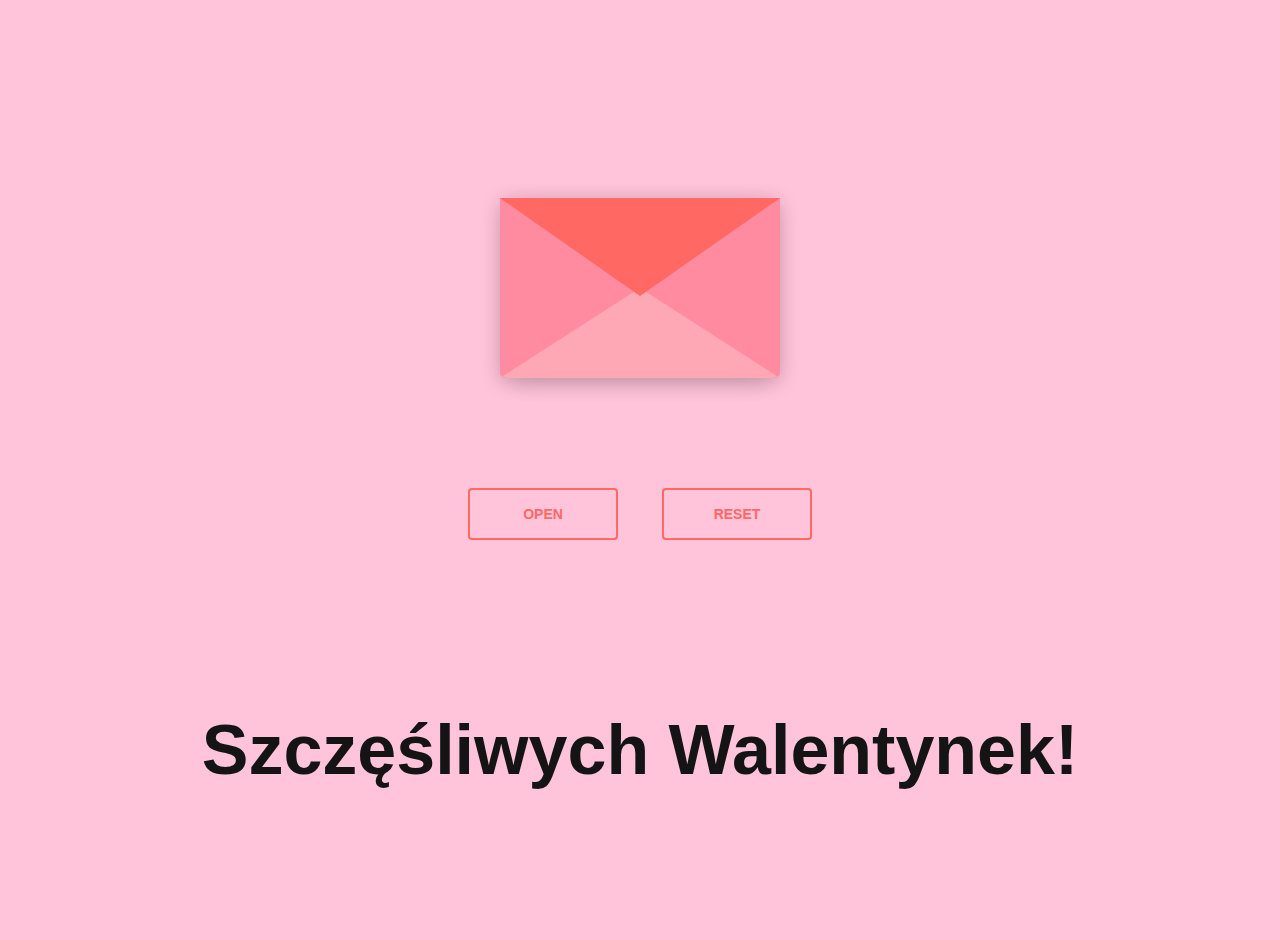
<file: Card.html>
<!DOCTYPE html>
<html>
    <head>
        <meta charset="UTF-8">
        <meta name="viewport" content="width=device-width, initial-scale=1">
        <link href="Style2.css" rel="stylesheet">
        <script src="https://ajax.googleapis.com/ajax/libs/jquery/3.6.1/jquery.min.js"></script>
        <title>Kartka Walentynkowa</title>
    </head>
    <body>
        <div class="envelope-wrapper">
            <div id="envelope" class="close">
                <div class="front flap"></div>
                <div class="front pocket"></div>
                <div class="letter">
                    <p class="words line1">Bella Ciao,</p>
                    <p class="words line2">You're the CSS to my HTML!</p>
                    <p class="words line3">Merci, że jesteś tu!</p>
                    <p class="words line4">Ich liebe dich</p>
                    <p class="words line5">Alan</p>
                </div>
                <div class="hearts">
                    <div class="heart a1"></div>
                    <div class="heart a2"></div>
                    <div class="heart a3"></div>
                </div>
            </div>
        </div>
        <div class="reset">
            <button id="open">Open</button>
            <button id="reset">Reset</button>
        </div>
        <h1 class="valentine">Szczęśliwych Walentynek!</h1>
        <script src="script3.js"></script>
    </body>
</html>
</file>
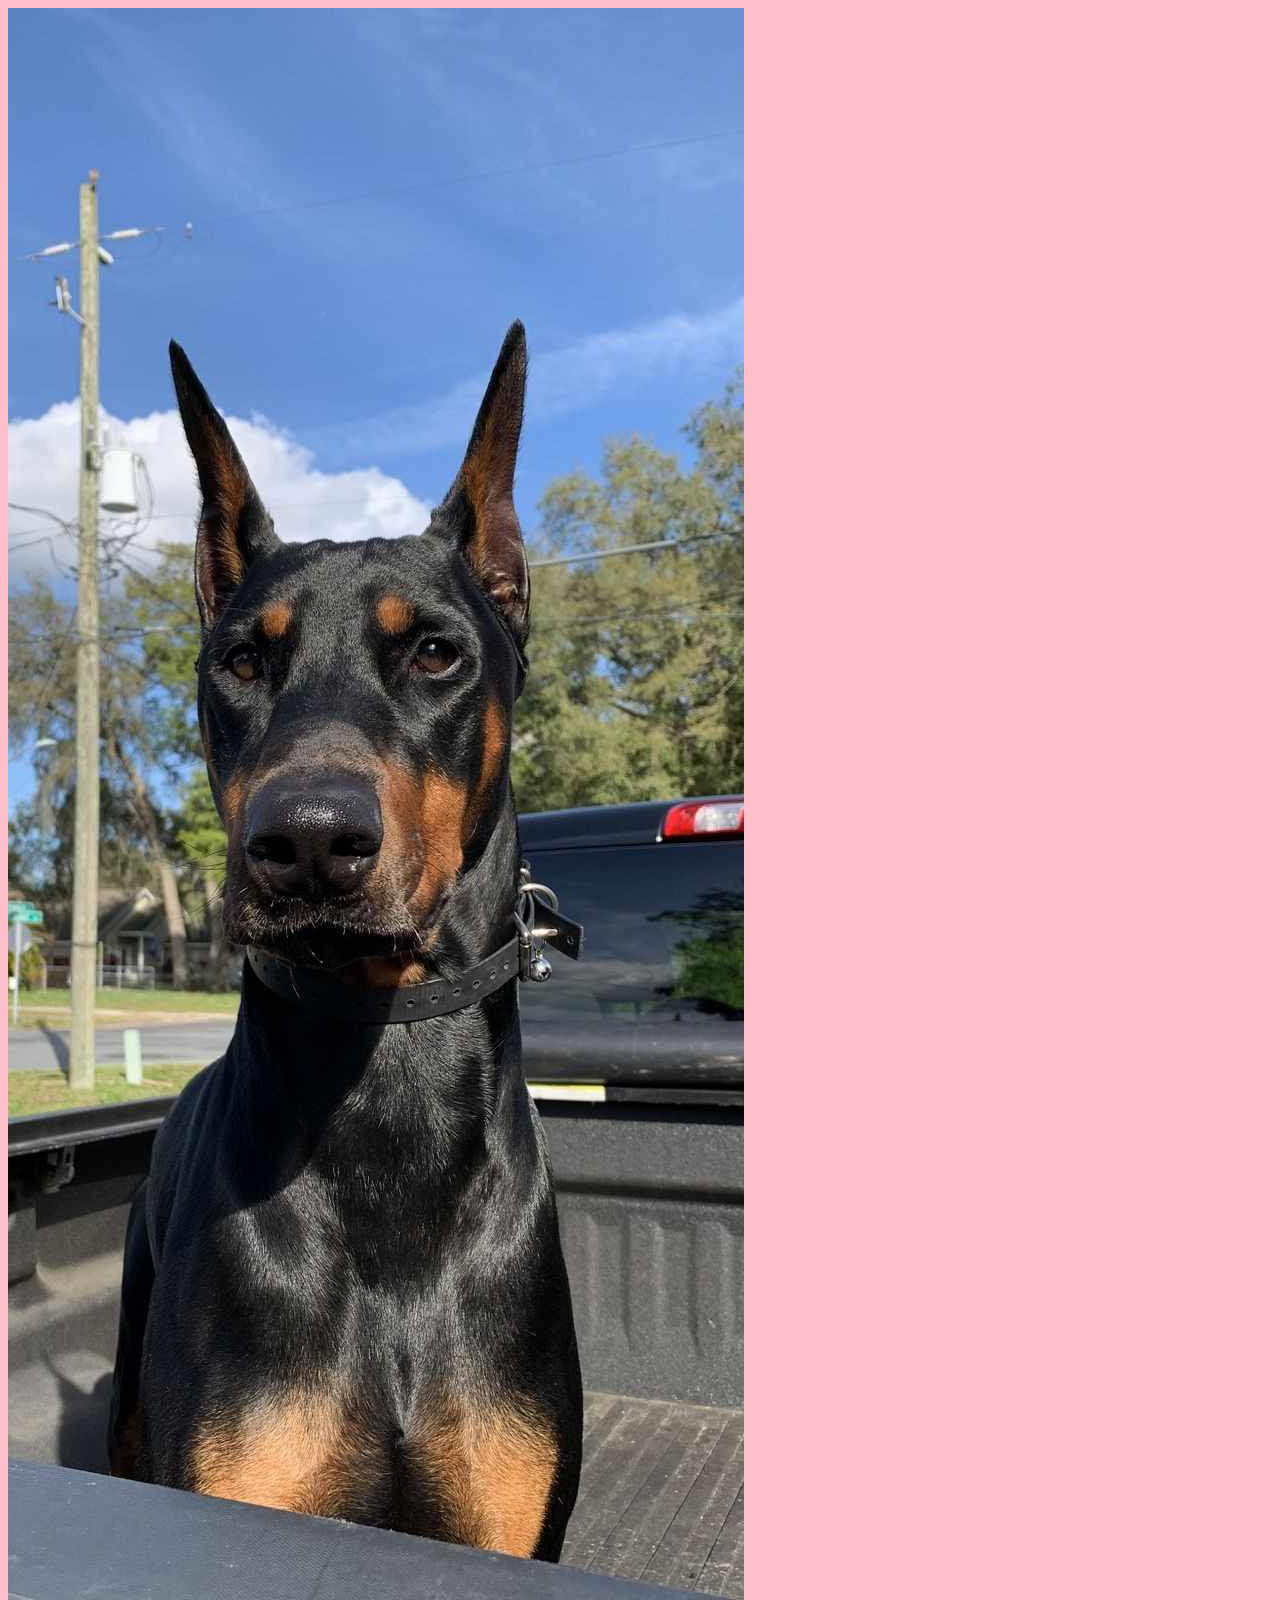
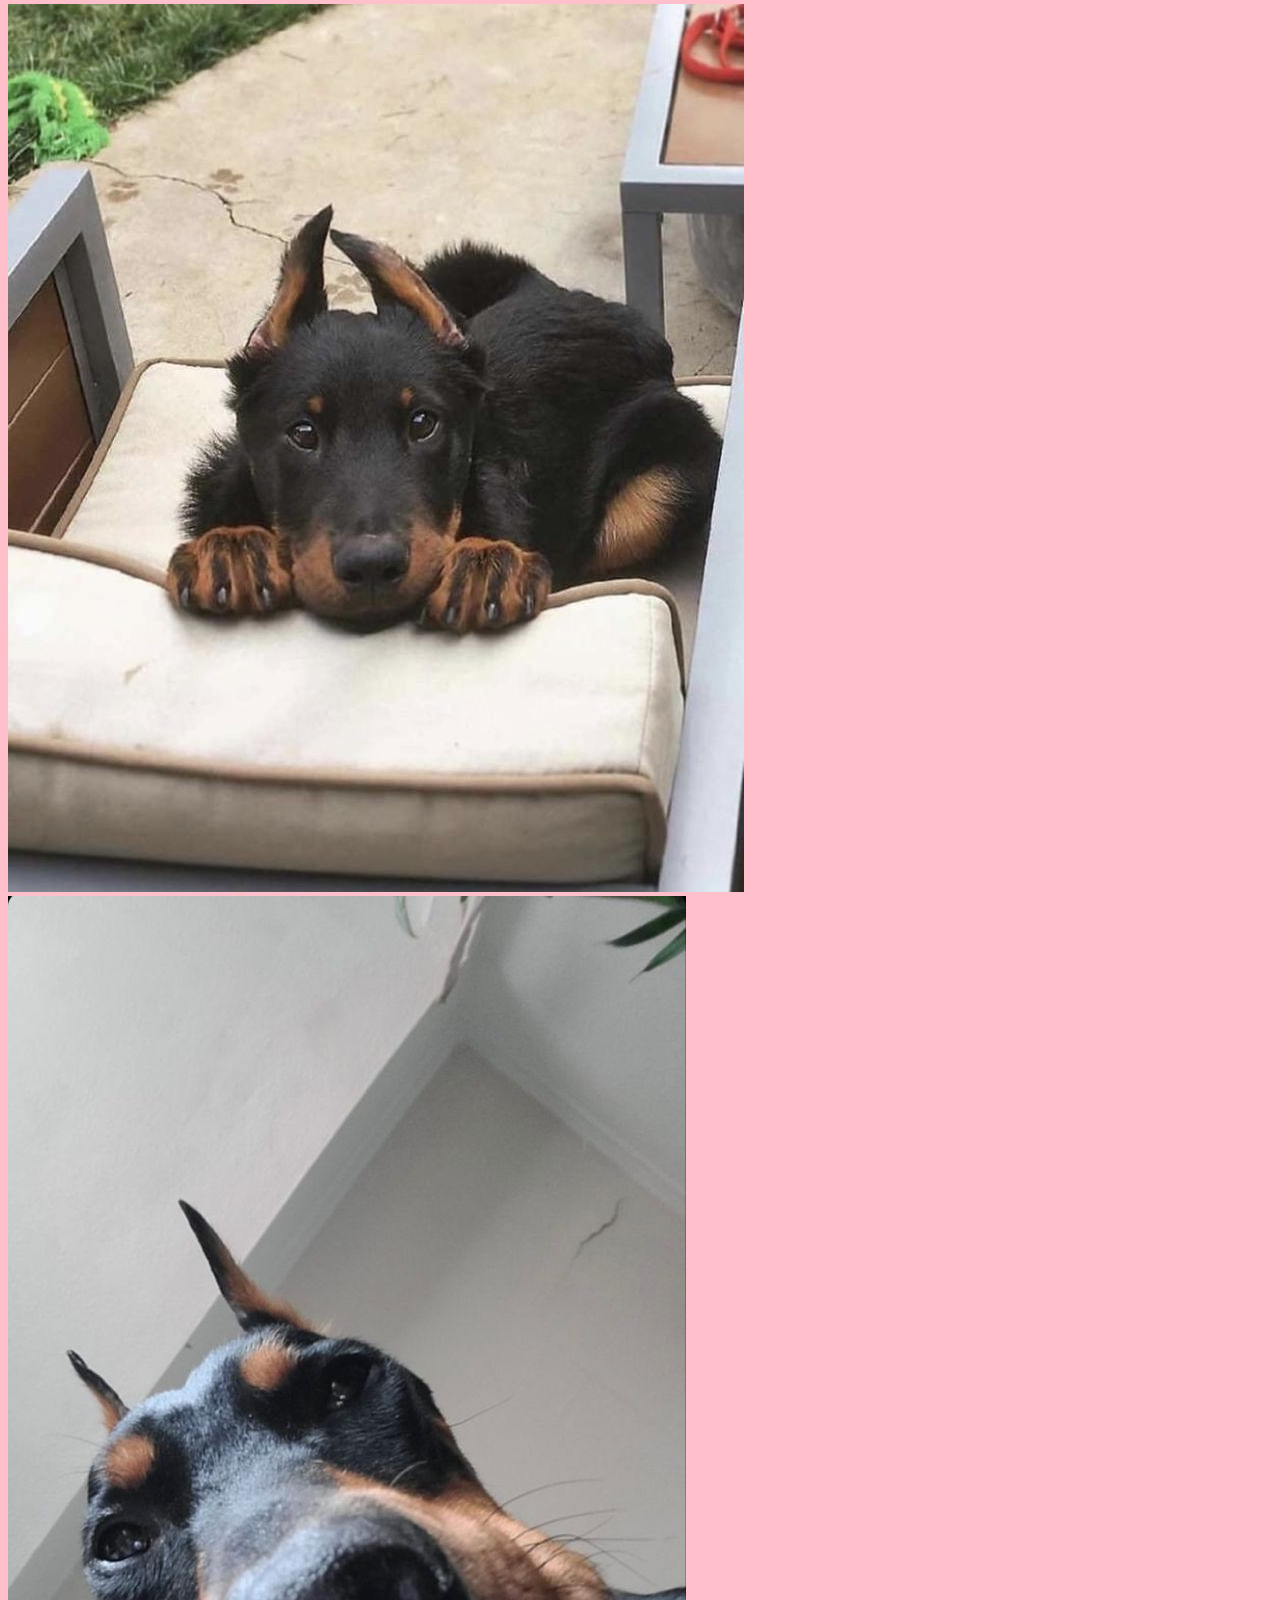
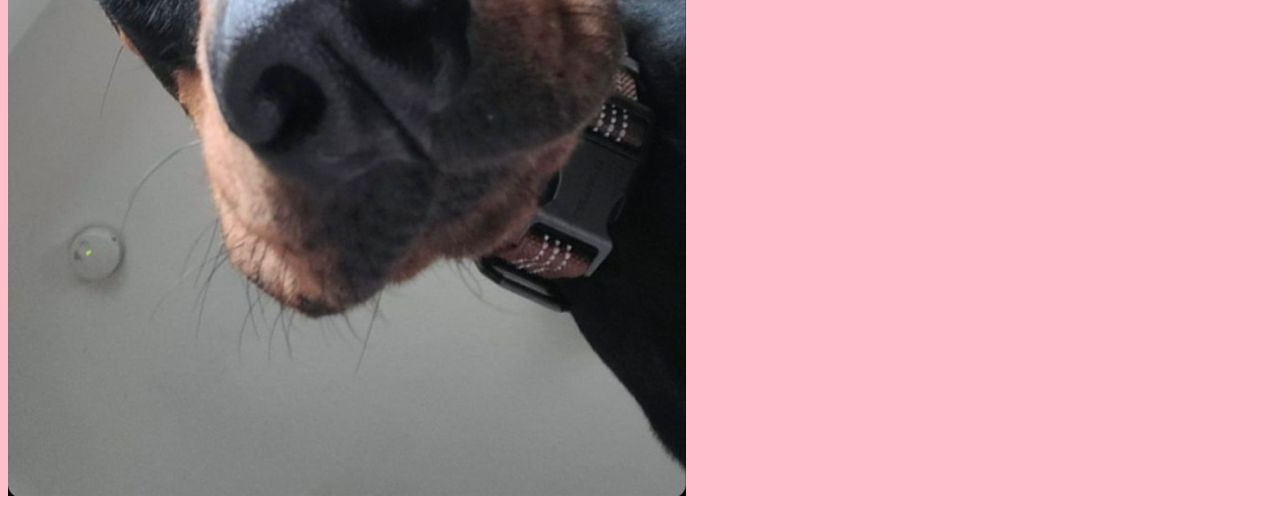
<file: Doberman.html>
<!DOCTYPE html>
<html lang="en">
<head>
    <meta charset="UTF-8">
    <meta name="viewport" content="width=device-width, initial-scale=1.0">
    <title>Dobermany</title>
</head>
<body>
    <img src="doberman1.jpg" >
    <img src="doberman2.jpg" >
    <img src="doberman3.jpg" >
   <style>
    body {
	background: pink;
	
	height: 100%;
	overflow: hidden;
  }
   </style>

</body>
</html>
</file>
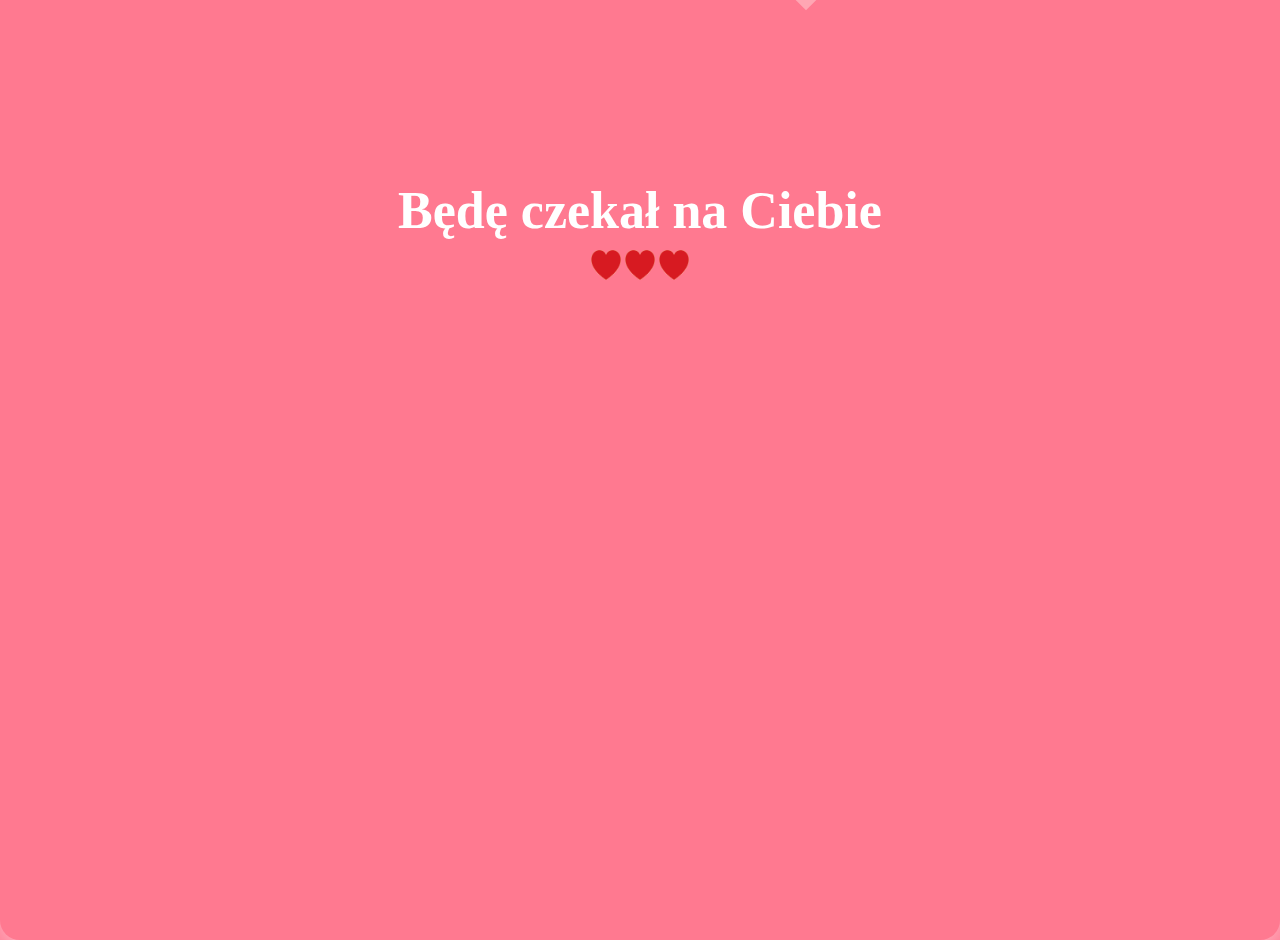
<file: no.html>
<!DOCTYPE html>
<html>
<head>
	<meta charset="utf-8">
	<meta http-equiv="X-UA-Compatible" content="IE=edge">
	<title>No mood</title>
	<link rel="stylesheet" href="style.css"> <script src="script.js"></script>
</head>
<body>
	<div class="container">
		<div class="yes">
			<h2> Będę czekał na Ciebie </h2>
			<img src="heart romance.png"  alt="Serduszko">
			<img src="heart romance.png" alt="Serduszko">
			<img src="heart romance.png" alt="Serduszko">
		</div>
	</div>
</body>
</html>
</file>
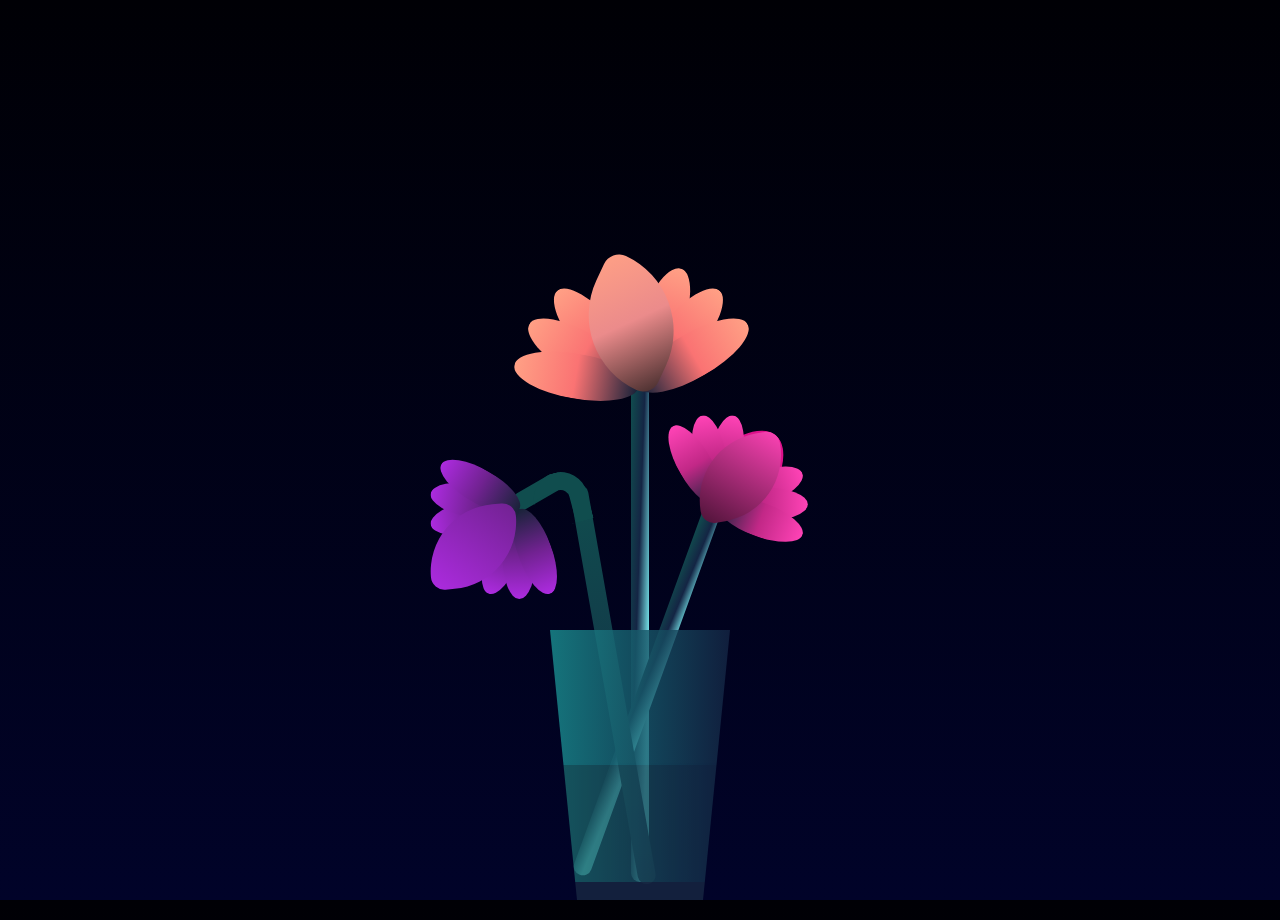
<file: Prezent.html>
<!DOCTYPE html>
<html lang="en">
<head>
    <meta charset="UTF-8">
    <meta name="viewport" content="width=device-width, initial-scale=1.0">
    <title>Prezent</title>
    <link rel="stylesheet" type="text/css" href="styles.css"> <script src="script2.js"></script>
</head>

<body>
    
  

<div class="flower">
  <div class="f-wrapper">
      <div class="flower__line"></div>
      <div class="f">
          <div class="flower__leaf flower__leaf--1"></div>
          <div class="flower__leaf flower__leaf--2"></div>
          <div class="flower__leaf flower__leaf--3"></div>
          <div class="flower__leaf flower__leaf--4"></div>
          <div class="flower__leaf flower__leaf--5"></div>
          <div class="flower__leaf flower__leaf--6"></div>
          <div class="flower__leaf flower__leaf--7"></div>
          <div class="flower__leaf flower__leaf--8 flower__fall-down--yellow"></div>
      </div>
  </div>

  <div class="f-wrapper f-wrapper--2">
      <div class="flower__line"></div>
      <div class="f">
          <div class="flower__leaf flower__leaf--1"></div>
          <div class="flower__leaf flower__leaf--2"></div>
          <div class="flower__leaf flower__leaf--3"></div>
          <div class="flower__leaf flower__leaf--4"></div>
          <div class="flower__leaf flower__leaf--5"></div>
          <div class="flower__leaf flower__leaf--6"></div>
          <div class="flower__leaf flower__leaf--7"></div>
          <div class="flower__leaf flower__leaf--8 flower__fall-down--pink"></div>
      </div>
  </div>

  <div class="f-wrapper f-wrapper--3">
      <div class="flower__line"></div>
      <div class="f">
          <div class="flower__leaf flower__leaf--1"></div>
          <div class="flower__leaf flower__leaf--2"></div>
          <div class="flower__leaf flower__leaf--3"></div>
          <div class="flower__leaf flower__leaf--4"></div>
          <div class="flower__leaf flower__leaf--5"></div>
          <div class="flower__leaf flower__leaf--6"></div>
          <div class="flower__leaf flower__leaf--7"></div>
          <div class="flower__leaf flower__leaf--8 flower__fall-down--purple"></div>
      </div>
  </div>
  <div class="flower__glass"></div>
</div>


</body>
</file>
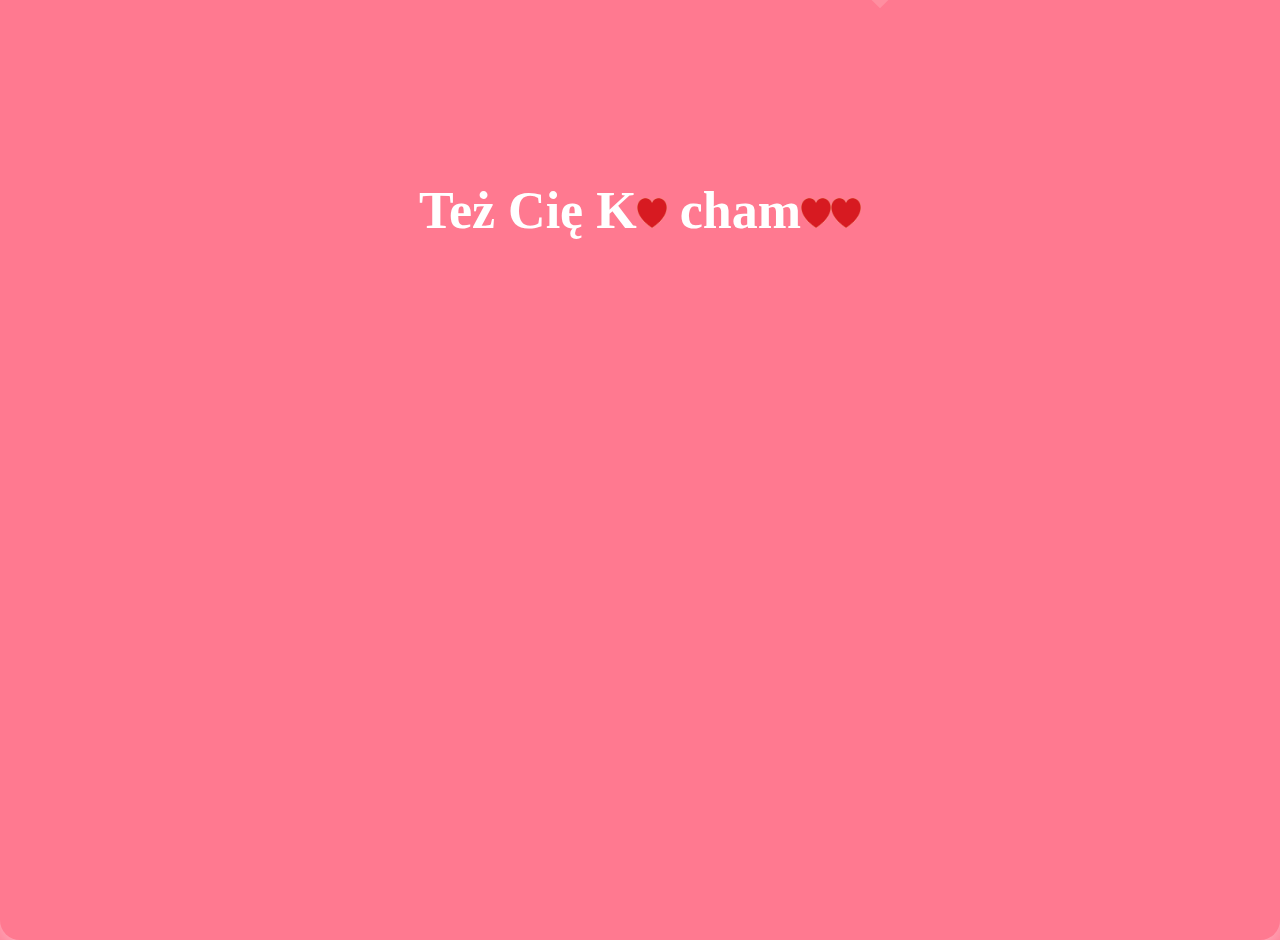
<file: yes.html>
<!DOCTYPE html>
<html>
<head>
	<meta charset="utf-8">
	<meta http-equiv="X-UA-Compatible" content="IE=edge">
	<title>Yes mood</title>
	<link rel="stylesheet" href="style.css"> <script src="script.js"></script>
</head>
<body>
	<div class="container">
		<div class="yes">
			<h2>Też Cię K<img src="heart romance.png" 
				alt=""> cham<img src="heart romance.png" 
				alt=""><img src="heart romance.png"></h2>

		</div>
	</div>
</body>
</html>
</file>
<file: Style2.css>
body {
    background-color: #ffc3da;
}

.envelope-wrapper {
    height: 380px;
}

#envelope {
    position: relative;
    height: 180px;
    width: 280px;
    border-bottom-left-radius: 6px;
    border-bottom-right-radius: 6px;
    margin-left: auto;
    margin-right: auto;
    top: 50%;
    background-color: #FF6863;
    box-shadow: 0 4px 20px rgba(0, 0, 0, 0.2);
}

#envelope:hover {
    cursor: pointer;
}

.front {
    position: absolute;
    width: 0;
    height: 0;
    z-index: 3;
}

.flap {
    border-top: 98px solid #FF6863;
    border-left: 140px solid transparent;
    border-right: 140px solid transparent;
    border-bottom: 82px solid transparent;
    transform-origin: top;
}

.pocket {
    border-left: 140px solid #FF8BA0;
    border-right: 140px solid #FF8BA0;
    border-bottom: 90px solid #FFA8B5;
    border-top: 90px solid transparent;
    border-bottom-left-radius: 6px;
    border-bottom-right-radius: 6px;
}

.letter {
    position: relative;
    background-color: white;
    width: 90%;
    height: 95%;
    top: 5%;
    border-radius: 10px;
    box-shadow: 0 2px 26px rgba(0, 0, 0, .12);
    margin-left: auto;
    margin-right: auto;
}

.letter:after {
    content: "";
    position: absolute;
    top: 0;
    bottom: 0;
    left: 0;
    right: 0;
}

.words {
    position: absolute;
    left: 10%;
    width: 80%;
    height: 14%;
    font-size: 15px;
    font-family: Arial, Helvetica, sans-serif;
    color: black;
}

.line1 {
    top: 5%;
}
.line2 {
    top: 20%;
}
.line3 {
    top: 35%;
    text-align: center;
}
.line4 {
    top: 50%;
    text-align: center;
}
.line5{
    top: 5%;
    text-align: right;
}

.open .flap {
    transform: rotatex(180deg);
    transition: transform 0.4s ease, z-index 0.6s;
    z-index: 1;
}

.close .flap {
    transform: rotatex(0deg);
    transition: transform 0.4s 0.6s ease, z-index 1s;
    z-index: 5;
}

.open .letter {
    transform: translatey(-80px);
    transition: transform 0.4s 0.6s ease, z-index 0.6s;
    z-index: 2;
}

.close .letter {
    transform: translatey(0deg);
    transition: transform 0.4s ease, z-index 1s;
    z-index: 1;
}

.hearts {
    position: absolute;
    top: 90px;
    left: 0;
    right: 0;
    z-index: 2;
}

.heart {
    position: absolute;
    bottom: 0;
    right: 10%;
}

.heart:before, .heart:after {
    position: absolute;
    content: "";
    background: #d00000;
    width: 50px;
    height: 80px;
    left: 50px;
    top: 0;
    border-radius: 50px 50px 0 0;
    transform: rotate(-45deg);
    transform-origin: 0 100%;
}

.heart:after {
    left: 0;
    transform: rotate(45deg);
    transform-origin: 100% 100%;
}

.close .heart {
    opacity: 0;
    animation: none;
}

.a1 {
    left: 20%;
    transform: scale(0.6);
    opacity: 1;
    animation: slideUp 4s linear 1, sideSway 2s  ease-in-out 4 alternate;
    animation-fill-mode: forwards;
    animation-delay: 0.7s;
}
.a2 {
    left: 55%;
    transform: scale(1);
    opacity: 1;
    animation: slideUp 5s linear 1, sideSway 4s  ease-in-out 2 alternate;
    animation-fill-mode: forwards;
    animation-delay: 0.7s;
}
.a3 {
    left: 10%;
    transform: scale(0.8);
    opacity: 1;
    animation: slideUp 7s linear 1, sideSway 2s  ease-in-out 6 alternate;
    animation-fill-mode: forwards;
    animation-delay: 0.7s;
}

@keyframes slideUp {
    0% {
       top: 0;
    }
    100% {
        top: -600px;
    }
}

@keyframes sideSway {
    0% {
        margin-left: 0px;
    }
    100% {
        margin-left: 50px;
    }
}

.reset {
    text-align: center;
}

.reset button {
    font-weight: 800;
    font-style: normal;
    transition: all 0.1s linear;
    background-color: transparent;
    border: solid 2px #FF6863;
    border-radius: 4px;
    color: #FF6863;
    display: inline-block;
    font-size: 14px;
    text-transform: uppercase;
    margin: 20px;
    margin-top: 100px;
    padding: 10px;
    line-height: 2em;
    text-decoration: none;
    min-width: 150px;
    outline: none;
}

.reset button:hover {
    background-color: #FF6863;
    cursor: pointer;
    color: white;
}

.valentine {
    text-align: center;
    font-family: Arial, Helvetica, sans-serif;
    color:rgb(20, 20, 20);
    font-size: 70px;
    margin: 150px;
}
</file>
<file: style.css>
*{
	padding: 0;
	margin: 0;
	outline:0;
}
.container{
	height: 100vh;
	width: 100vw;
	text-align:center;
	color:#333;
	background: pink;
	z-index: 1;
	padding: 40px;
	background: rgba( 255, 154, 154, 0.10 );
	box-shadow: 0 8px 32px 0 pink;
	border-radius: 20px;
	

}
.love,.yes,.no{padding-top: 15%;
		
		}
.love span{color:red;}
 h2{font-size: 52px;margin-bottom: 10px; margin-top: 1px;}
a{font-size: 18px;text-decoration: none;padding: 5px 10px;
	margin-top: 20px;border:3px solid #ddd; border-radius: 10px;}
#no{color:red; background: #eee;margin-right: 50px;}
#yes{color:green;background: #eee;}

.yes img{
	height: 30px;
	width: 30px;
	animation: image 4s linear infinite;
}
@keyframes image{
	0%{transform: scale(.5);}
	50%{transform: scale(1.5);}
	100%{transform: scale(.5);}
}
html {
	height: 100%;
  }
  
  body {
	background: pink;
	display: flex;
	justify-content: center;
	align-items: center;
	text-align: center;
	height: 100%;
	overflow: hidden;
  }
  
  .heart {
	width: 50px;
	height: 50px;
	background: red;
	transform: rotate(45deg);
	position: absolute;
	left: 200px;
	top: 200px;
  }
  
  .heart .left {
	content: '';
	width: 50px;
	height: 50px;
	border-radius: 50%;
	background-color: red;
	position: absolute;
	left: -25px;
	top: 0px;
  }
  
  .heart .right {
	content: '';
	width: 50px;
	height: 50px;
	border-radius: 50%;
	background-color: red;
	position: absolute;
	left: 0px;
	top: -25px;
  }
  
  h1, h2 {
	color: white;
	position: relative;
  }
  
  
  
  body {
    height: 100vh;
    display: flex;
    align-items: center;
    justify-content: center;
    background-color: #ff758f;
  }
  .valentines-day-card {
    position: relative;
    width: 400px;
    height: 300px;
    background-color: #ff8fa3;
    overflow: hidden;
    border:10px solid white;
    border-radius:10px;
    box-shadow: 0 0 100px rgba(0,0,0,.4);
  }
  
  .valentines-day-card:before {
    content:"";
    position: absolute;
    background-color: #ffb3c1;
    width:100px;
    height:100px;
    border-radius:50%;
    top:140px;
    left:-25px;
    box-shadow:60px 20px #ffb3c1,130px 10px #ffb3c1, 190px 20px #ffb3c1,260px -5px #ffb3c1, 340px 20px #ffb3c1;
  }
  
  .valentines-day-card:after {
    content:"";
    position: absolute;
    background-color: #ffccd5;
    width:100px;
    height:100px;
    border-radius:50%;
    top:160px;
    left:-40px;
    box-shadow: 50px 20px #ffccd5,120px 40px #ffccd5, 200px 15px #ffccd5,260px 30px #ffccd5, 330px 30px #ffccd5,380px 10px #ffccd5;
  }
  
  .clouds {
    position: absolute;
    width:100px;
    height:100px;
    border-radius:50%;
    background-color: #fff0f3;
    z-index:5;
    top:210px;
    left:-20px;
    box-shadow: 55px 30px #fff0f3, 125px 10px #fff0f3,175px 20px #fff0f3, 250px 10px #fff0f3, 320px 5px #fff0f3, 380px 10px #fff0f3;
  }
  .hearts {
    position: absolute;
    z-index:2;
  }
  
  .heartOne {
    position: absolute;
    left:100px;
    top:250px;
    animation: up 4s linear forwards 1s;
  }
  
  .heartTwo {
    position: absolute;
    left:270px;
    top:230px;
    animation: up 5s linear forwards 1.8s;
  }
  
  .heartThree {
    position: absolute;
    left:85px;
    top:415px;
    animation: up 5s linear forwards 3s;
  }
  
  .heartFour {
    position: absolute;
    left:320px;
    top:380px;
    animation: upTwo 9s linear infinite 3.5s;
  }
  
  .heartFive {
    position: absolute;
    left:150px;
    top:400px;
    animation: upTwo 13s linear infinite 4.5s;
  }
  
  .right-side:before, .right-side:after {
    position: absolute;
    content:"";
    transform-origin: left;
    animation: move 1s ease infinite;
  }
  
  .right-side:before {
    border-radius:50% 50% 50% 0;
    width:21px;
    height:20px;
    background-color: #c9184a;
    left:-0.26px;
  }
  
  .right-side:after {
    height:0;
    width:0;
    border-bottom:10px solid transparent;
    border-left: 15px solid #c9184a;
    top:19px;
    left:-0.26px;
  }
  
  @keyframes move {
    0%, 100% {transform: rotateY(0);}
    50% {transform: rotateY(-45deg);}
  }
  
  .left-side:before, .left-side:after {
    position: absolute;
    content:"";
    transform-origin: right;
    animation: move 1s ease infinite;
  }
  
  .left-side:before {
    border-radius:50% 50% 0 50%;
    width:20px;
    height:20px;
    left:-20.7px;
    background-color: #ff4d6d;
  }
  
  .left-side:after {
    height:0;
    width:0;
    left:-15px;
    border-bottom:10px solid transparent;
    border-right: 15px solid #ff4d6d;
    top:19px;
  }
  
  @keyframes up {
    0% {transform: translateY(0);}
    100% {transform: translateY(-200px);}
  }
  
  @keyframes upTwo {
    0% {transform: translateY(0);}
    100% {transform: translateY(-450px);}
  }
  .text {
    position:absolute;
    color: #800f2f;
    font-size:30px;
    font-family: 'Pacifico', cursive;
    line-height:1;
    text-align: center;
	height: 100px;
    width:400px;
    left:5px;
    z-index:3;
    top:220px;
    animation: up 1s ease forwards;
    transition: .2s;
  }
  
  .hover {
    color: white;
    font-family: 'Pacifico', cursive;
    text-align: center;
  }
  
  .text:hover span {
    display: none;
	font-size: 20px;
  }
  
  .text:hover:before {
    content:"Pamiętaj, że jestes dla mnie bardzo ważna, uwielbiam twój śliczny uśmiech oraz kiedy jesteś szczęśliwa, bardzo mi sie podobasz i zależy mi na tobie. Możesz na mnie zawsze polegać.  ";
    font-size:20px;
  
  }
  #noButton {
    position: absolute;
    margin-left: 50px;
    transition: 0.5s;
    margin-top: 30px;
  }
  
  #yesButton {
    position: absolute;
    margin-left: -120px;
    margin-top: 30px;
  }
  .gif_container {
    display: flex;
    justify-content: center;
    align-items: center;
  }
  p {
    color: white;
    margin-left: 50%;
  }
  p a {
    color: rgb(255, 255, 255);
    font-size: 20px;
    font-weight: 600;
    opacity: 0.25;
  }
  .btn {
    background-color: #017cff;
    color: white;
    font-weight: 300;
    padding: 15px 32px;
    text-align: center;
    display: inline-block;
    font-size: 16px;
    margin: 4px 2px;
    cursor: pointer;
    border: none;
    border-radius: 12px;
    transition: background-color 0.3s ease;
    box-shadow: 0 3px 3px black;
  }
  
  .btn:hover {
    background-color: #ffffff;
    color: #017cff;
  }
</file>
<file: styles.css>
*,
*::after,
*::before{
    padding: 0;
    margin: 0;
    box-sizing: border-box;
}

:root{
    --color-bg: linear-gradient(to top,#010329,#000005);
    --color-glass:linear-gradient(to left,#142544,#1a9092);
    --color-water:linear-gradient(to left,#142544,#1b6d6e);
}

.card{
    width: 50px;
	height: 50px;
	background: red;
	transform: rotate(45deg);
	position: absolute;
	left: 200px;
	top: 200px;
}
body{
    background-image:var(--color-bg);
    min-height: 100vh;
    display: flex;
    justify-content: center;
    align-items:flex-end;
    overflow: hidden;
}

.flower{
    position: relative;
}

.flower__glass{
    width:20vmin;
    height: 30vmin;
    background-image: var(--color-glass);
    clip-path: polygon(0 0, 100% 0, 85% 100%, 15% 100%);
    opacity: .8;
    position: relative;
}

.flower__glass::after{
    content: '';
    position: absolute;
    bottom: 0;
    left: 0;
    background-color: #182843;
    width: 100%;
    height: 2vmin;
}

.flower__glass::before{
    content: '';
    position: absolute;
    bottom: 0;
    left: 0;
    background-image: var(--color-water);
    width: 100%;
    height: 15vmin;
}

.f-wrapper{
    position: absolute;
    left: 45%;
    bottom: 2vmin;
}

.f-wrapper--2{
    left: 50%;
    bottom: 5%;
    transform-origin: 10% left;
    transform: rotate(20deg);
}

.f-wrapper--3{
    left: 30%;
    bottom: 5%;
    transform-origin: 10% left;
    transform: rotate(-10deg);
}

.f-wrapper--3 .flower__line{
    height: 45vmin;
    position: relative;
}

.f-wrapper--3 .flower__line::after{
    content: '';
    position: absolute;
    left:0;
    top: 0;
    width: 6vmin;
    height: 6vmin;
    transform: translate(-69%,-30%) rotate(-5deg);
    border-radius:10vmin 10vmin 0 0;
    border: 2vmin solid  #104d4e;
    border-bottom: transparent;
    border-left: transparent;
}

.f-wrapper--3 .flower__line::before{
    content: '';
    position: absolute;
    left:-40%;
    top: -1%;
    width: 6vmin;
    height: 2vmin;
    transform-origin: right;
    transform: translate(-100%,-80%) rotate(-20deg);
    background-color: #104d4e;
    border-radius: 2vmin;
}

.f-wrapper--3 .flower__line{
    background-image: linear-gradient(to top,#142544,#104d4e);
}


.f-wrapper--2 .flower__line{
    height: 45vmin;
}

.f-wrapper--2 .f{
    transform: translateX(-50%) rotate(20deg);
}

.f-wrapper--3 .f{
    transform: translate(-350%,-50%) rotate(-120deg);
}

.f-wrapper--2 .flower__leaf:not(:first-child){
    width: 3.8vmin;
    height: 10vmin;
    background-image: linear-gradient(to bottom, #ff43b6 ,#c22887, #1a233a 99%);
}

.f-wrapper--3 .flower__leaf:not(:first-child){
    width: 3.8vmin;
    height: 10vmin;
    background-image: linear-gradient(to bottom, #ad2be0 ,#712291, #1a233a 99%);
}

.f-wrapper--3 .flower__leaf--1{
    width: 8vmin;
    height: 10vmin;
    bottom: 2vmin;
    background-color: #ad2be0;
}

.f-wrapper--2 .flower__leaf--1{
    width: 8vmin;
    height: 10vmin;
    bottom: 2vmin;
    background-color: #de118b;
}

.f-wrapper--2 .f .flower__leaf--8{
    width: 10vmin;
    height: 9vmin;
    bottom: 3vmin;
    left: -30%;
    transform: rotate(-50deg);
    background-image: linear-gradient(to left bottom, #ff43b6 ,#4d1337);;
}

.f-wrapper--3 .f .flower__leaf--8{
    width: 10vmin;
    height: 9vmin;
    left: -10% !important;
    background-image: linear-gradient(to left bottom, #ad2be0 ,#712291);;
}

.flower__line{
    width: 2vmin;
    height: 56vmin;
    background-image: linear-gradient(to left top,#82fdff 20%,#142544,#104d4e);
    border-radius: 4vmin;
}

.f{
    position: absolute;
    top: 1vmin;
    left: 50%;
    transform: translateX(-50%) rotate(-10deg);
    width: 2vmin;
    height: 2vmin;
}


.flower__leaf{
    position: absolute;
    left: 50%;
    bottom: 2vmin;
    transform: translateX(-50%);
    width: 5vmin;
    height: 14vmin;
    background-image: linear-gradient(to bottom, #ffa085 ,#fa7373, #1a233a 99%);

    clip-path: ellipse(50% 50% at 50% 50%);
    transform-origin: center bottom;
    animation: open-flower 2s 1s backwards;
}

.flower__leaf--1{
    width: 10vmin;
    height: 12vmin;
    bottom: 3vmin;
    border-radius: 50% 50% 50% 50% / 80% 80% 20% 20%;
    background-color: #e24f5f;
    background-image: none;
    animation: open-flowe--middle  1.4s 1s backwards;
}

.flower__leaf--2{
    transform: translateX(-50%) rotate(-30deg);
}
.flower__leaf--3{
    transform: translateX(-50%) rotate(-50deg);
}
.flower__leaf--4{
    transform: translateX(-50%) rotate(-70deg);
}

.flower__leaf--5{
    transform: translateX(-50%) rotate(30deg);
}

.flower__leaf--6{
    transform: translateX(-50%) rotate(50deg);
}

.flower__leaf--7{
    transform: translateX(-50%) rotate(70deg);
}

.flower__leaf--8{
    width: 13vmin;
    height: 11vmin;
    bottom: 6vmin;
    left: -30%;
    border-radius: none;
    clip-path: none;
    border-radius: 10vmin 2vmin 10vmin 2vmin;
    transform: rotate(-55deg);
    background-image: linear-gradient(to left bottom, #ffa085 ,#eb8b8b,#492f2f 98%);
}

.flower__fall-down--red{
    animation: flower-fall-down-red  8s 1.2s linear forwards;
}

.flower__fall-down--red{
    animation: flower-fall-down-red  5s 1.2s linear forwards;
}

.flower__fall-down--red{
    bottom: 4vmin;
    animation:flower-fall-down-red  6s 1.2s linear forwards, flower-falling 6s 7.2s linear infinite;
}


@keyframes open-flower{
        0%{
            transform:  translateX(-50%) rotate(0);
        }
}

@keyframes open-flowe--middle {
    0%{
        opacity: 0;
        transform: translateX(-50%) scale(0);
    }
}

@keyframes flower-fall-down-pink {

    0%{
        transform: rotate(-55deg);
    }

    50%{
        transform: rotateX(-100deg);
    }

    100%{
        transform:translate(2vmin,28vmin);
    }

}

@keyframes flower-fall-down-yellow {

    0%{
        transform: rotate(-55deg);
    }

    50%{
        bottom: 3vmin;
        transform: rotateX(-100deg);
    }

    100%{
        transform:translate(2vmin,70vmin) rotate(150deg);
    }

}

@keyframes flower-fall-down-purple {

    0%{
        transform: rotate(-50deg);
    }

    25%{
        bottom: 1vmin ;
        transform: rotateX(-100deg);
        perspective: 0px;
    }

    50%{
        perspective: 0px;
        transform:translate(-30vmin,2vmin) rotate(90deg);
    }

    75%{
        perspective: 0px;
        transform:translate(-34vmin,-2vmin);
    }

    100%{
        transform-origin: center;
        transform:translate(-34vmin,-2vmin) rotateY(-80deg) rotateX(35deg);
    }

}

@keyframes flower-falling {
    0%,100%{
        transform-origin: center;
        transform:translate(-34vmin,-2vmin) rotateY(-80deg) rotateX(35deg);
    }

    25%{
        transform-origin: center;
        transform:translate(-34.4vmin,-2vmin) rotateY(-84deg) rotateX(35deg);
    }

    50%{
        transform-origin: center;
        transform:translate(-32vmin,-4.2vmin) rotateY(-80deg) rotateX(35deg);
    }

    75%{
        transform-origin: center;
        transform:translate(-36vmin,1.1vmin) rotateY(-80deg) rotateX(35deg);
    }
</file>
